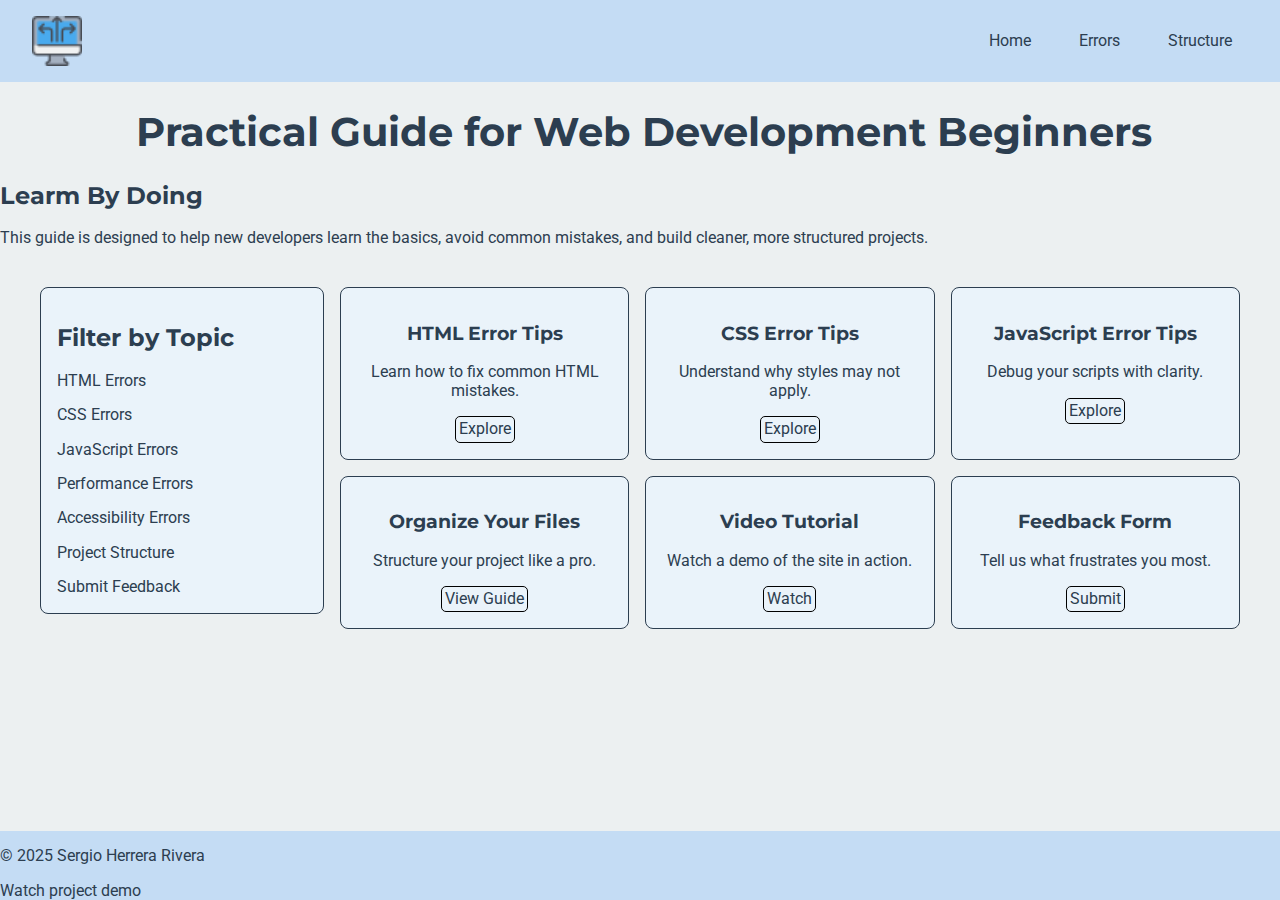
<file: finalproject/index.html>
<!DOCTYPE html>
<html lang="en-us">

<head>
  <meta charset="UTF-8">
  <meta name="viewport" content="width=device-width, initial-scale=1.0">
  <meta name="author" content="Sergio Herrera Rivera">
  <meta name="description" content="The website offers a simple but dynamic learning resource for beginners in HTML, 
  CSS, and JavaScript. It covers common errors, project structure guidance, and interactive code explanations using vanilla JS. 
  It helps students build confidence through clarity.">
  <meta property="og:title" content="Practical Guide for Web Development Beginners">
  <meta property="og:description"
    content="Learn HTML, CSS, and JavaScript fundamentals through interactive examples and clear explanations. Perfect for new developers.">
  <meta property="og:image" content="https://seruhio30.github.io/wdd231/finalproject/images/og-image.png">
  <meta property="og:url" content="https://seruhio30.github.io/wdd231/finalproject/">
  <meta property="og:type" content="website">
  <link rel="icon" href="images/favicon.png" type="image/png">

  <title>Final Project</title>

 
  <link href="https://fonts.googleapis.com/css2?family=Montserrat:wght@400;700&family=Roboto:wght@400;500&display=swap" rel="stylesheet">

  <link rel="stylesheet" href="styles/normalize.css">
  <link rel="stylesheet" href="styles/base.css">
  <link rel="stylesheet" href="styles/medium.css">
  <link rel="stylesheet" href="styles/large.css">
</head>


<body>
    <header class="site-header">
        <div class="header-top">
            <img src="images/favicon.png" alt="Logo" width="50" height="50" loading="lazy">

            <button id="hamburger" class="hamburger" aria-label="Toggle navigation"> </button>
        </div>

        <nav id="nav-bar" class="navigation">
            <ul>
                <li><a href="index.html">Home</a></li>
                <li><a href="errors.html">Errors</a></li>
                <li><a href="structure.html">Structure</a></li>

            </ul>
        </nav>
    </header>


    <main>
        <h1 class="site-title">Practical Guide for Web Development Beginners</h1>
        <section>

            <div>
                <h2>Learm By Doing</h2>
                <p>This guide is designed to help new developers learn the basics, avoid common mistakes, and build
                    cleaner,
                    more structured projects.
                </p>

            </div>

        </section>

        <section class="layout">


            <aside>
                <h2>Filter by Topic</h2>
                <ul>
                    <li><a href="errors.html#html">HTML Errors</a></li>
                    <li><a href="errors.html#css">CSS Errors</a></li>
                    <li><a href="errors.html#javascript">JavaScript Errors</a></li>
                    <li><a href="errors.html#performance">Performance Errors</a></li>
                    <li><a href="errors.html#accessibility">Accessibility Errors</a></li>
                    <li><a href="structure.html">Project Structure</a></li>
                    <li><a href="form.html">Submit Feedback</a></li>
                </ul>
            </aside>


            <section class="grid">
                <div class="card">
                    <h3>HTML Error Tips</h3>
                    <p>Learn how to fix common HTML mistakes.</p>
                    <a href="errors.html#html">Explore</a>
                </div>
                <div class="card">
                    <h3>CSS Error Tips</h3>
                    <p>Understand why styles may not apply.</p>
                    <a href="errors.html#css">Explore</a>
                </div>
                <div class="card">
                    <h3>JavaScript Error Tips</h3>
                    <p>Debug your scripts with clarity.</p>
                    <a href="errors.html#javascript">Explore</a>
                </div>
                <div class="card">
                    <h3>Organize Your Files</h3>
                    <p>Structure your project like a pro.</p>
                    <a href="structure.html">View Guide</a>
                </div>
                <div class="card">
                    <h3>Video Tutorial</h3>
                    <p>Watch a demo of the site in action.</p>
                    <a href="media/final-video.mp4">Watch</a>
                </div>
                <div class="card">
                    <h3>Feedback Form</h3>
                    <p>Tell us what frustrates you most.</p>
                    <a href="form.html">Submit</a>
                </div>
            </section>
        </section>
    </main>
    <footer>
        <p>&copy; 2025 Sergio Herrera Rivera</p>
        <a href="https://youtu.be/Y9Rsn7yIHEM">Watch project demo</a>
    </footer>
    <script src="scripts/main.js" type="module"></script>
</body>

</html>
</file>
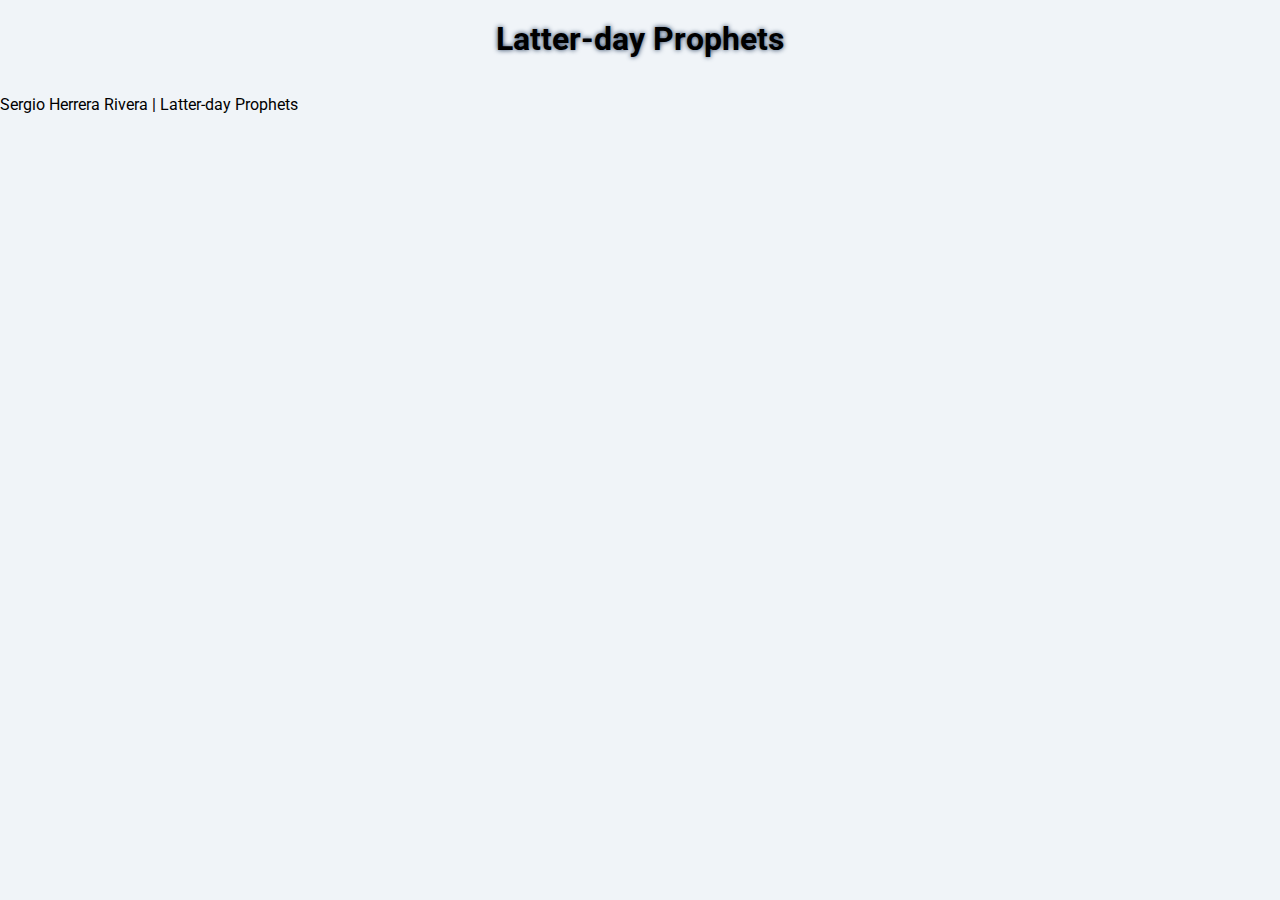
<file: prophets.html>
<!DOCTYPE html>
<html lang="en">

<head>
    <meta charset="UTF-8">
    <meta name="viewport" content="width=device-width, initial-scale=1.0">
    <title>Prophets</title>
    <link rel="preconnect" href="https://fonts.googleapis.com">
    <link rel="preconnect" href="https://fonts.gstatic.com" crossorigin>
    <link href="https://fonts.googleapis.com/css2?family=Roboto:ital@1&display=swap" rel="stylesheet">
    <link rel="stylesheet" href="styles/normalize.css">
    <link rel="stylesheet" href="styles/prophets.css">
</head>

<body>
    <header>
        <h1>Latter-day Prophets</h1>
    </header>
    <main>
        <div id="cards"></div>
    </main>
    <footer>
        Sergio Herrera Rivera | Latter-day Prophets
    </footer>

    <script src="scripts/prophets.js" defer></script>
</body>

</html>
</file>
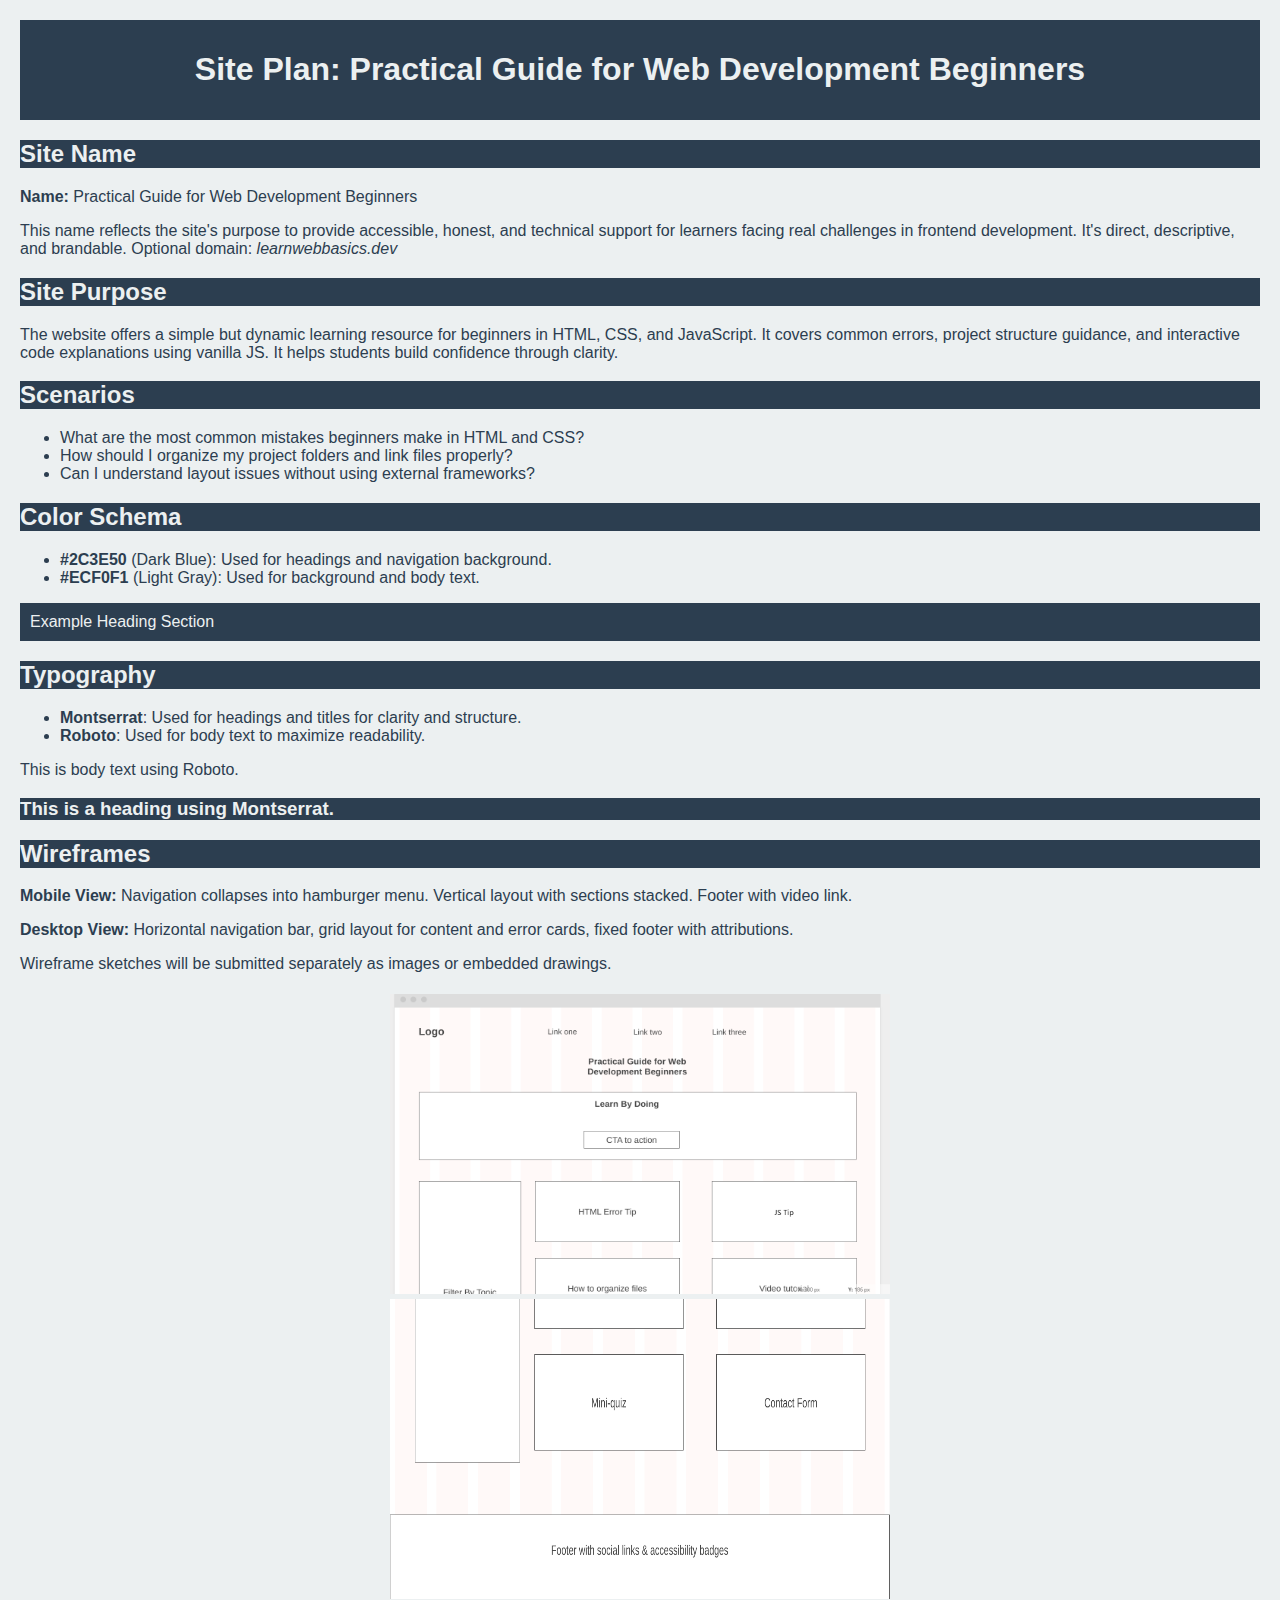
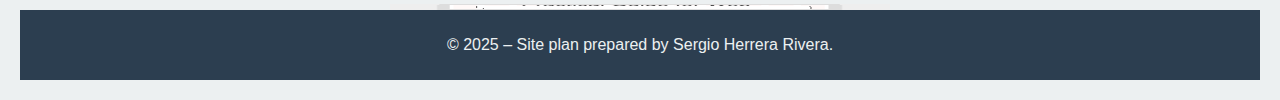
<file: site-plan.html>
<!DOCTYPE html>
<html lang="en">
<head>
  <meta charset="UTF-8" />
  <meta name="viewport" content="width=device-width, initial-scale=1.0" />
  <meta name="description" content="Site plan for a beginner-focused web development guide." />
  <meta name="author" content="Sergio Herrera Rivera" />
  <title>Site Plan – Practical Guide for Web Development Beginners</title>
  <link rel="stylesheet" href="styles/site-plan.css" />
</head>
<body>
  <header>
    <h1>Site Plan: Practical Guide for Web Development Beginners</h1>
  </header>

  <main>
    <section>
      <h2>Site Name</h2>
      <p><strong>Name:</strong> Practical Guide for Web Development Beginners</p>
      <p>This name reflects the site's purpose to provide accessible, honest, and technical support for learners facing real challenges in frontend development. It's direct, descriptive, and brandable. Optional domain: <em>learnwebbasics.dev</em></p>
    </section>

    <section>
      <h2>Site Purpose</h2>
      <p>The website offers a simple but dynamic learning resource for beginners in HTML, CSS, and JavaScript. It covers common errors, project structure guidance, and interactive code explanations using vanilla JS. It helps students build confidence through clarity.</p>
    </section>

    <section>
      <h2>Scenarios</h2>
      <ul>
        <li>What are the most common mistakes beginners make in HTML and CSS?</li>
        <li>How should I organize my project folders and link files properly?</li>
        <li>Can I understand layout issues without using external frameworks?</li>
      </ul>
    </section>

    <section>
      <h2>Color Schema</h2>
      <ul>
        <li><strong>#2C3E50</strong> (Dark Blue): Used for headings and navigation background.</li>
        <li><strong>#ECF0F1</strong> (Light Gray): Used for background and body text.</li>
      </ul>
      <div style="background-color: #2C3E50; color: #ECF0F1; padding: 10px;">
        Example Heading Section
      </div>
    </section>

    <section>
      <h2>Typography</h2>
      <ul>
        <li><strong>Montserrat</strong>: Used for headings and titles for clarity and structure.</li>
        <li><strong>Roboto</strong>: Used for body text to maximize readability.</li>
      </ul>
      <p style="font-family: 'Roboto', sans-serif;">This is body text using Roboto.</p>
      <h3 style="font-family: 'Montserrat', sans-serif;">This is a heading using Montserrat.</h3>
    </section>

    <section>
      <h2>Wireframes</h2>
      <p><strong>Mobile View:</strong> Navigation collapses into hamburger menu. Vertical layout with sections stacked. Footer with video link.</p>
      <p><strong>Desktop View:</strong> Horizontal navigation bar, grid layout for content and error cards, fixed footer with attributions.</p>
      <p>Wireframe sketches will be submitted separately as images or embedded drawings.</p>
      <div class="wireframe">
        <img src="images/Screenshot 2025-07-28 222451.png" alt="image of wireframe" width="500" height="300">
        <img src="images/Screenshot 2025-07-28 222852.png" alt="image of wireframe"  width="500" height="300">
        <img src="images/Screenshot 2025-07-28 230051.png" alt="image of wireframe"  width="500" height="6
        00">
      </div>
     
    </section>
  </main>

  <footer>
    <p>&copy; 2025 – Site plan prepared by Sergio Herrera Rivera.</p>
  </footer>
</body>
</html>
</file>
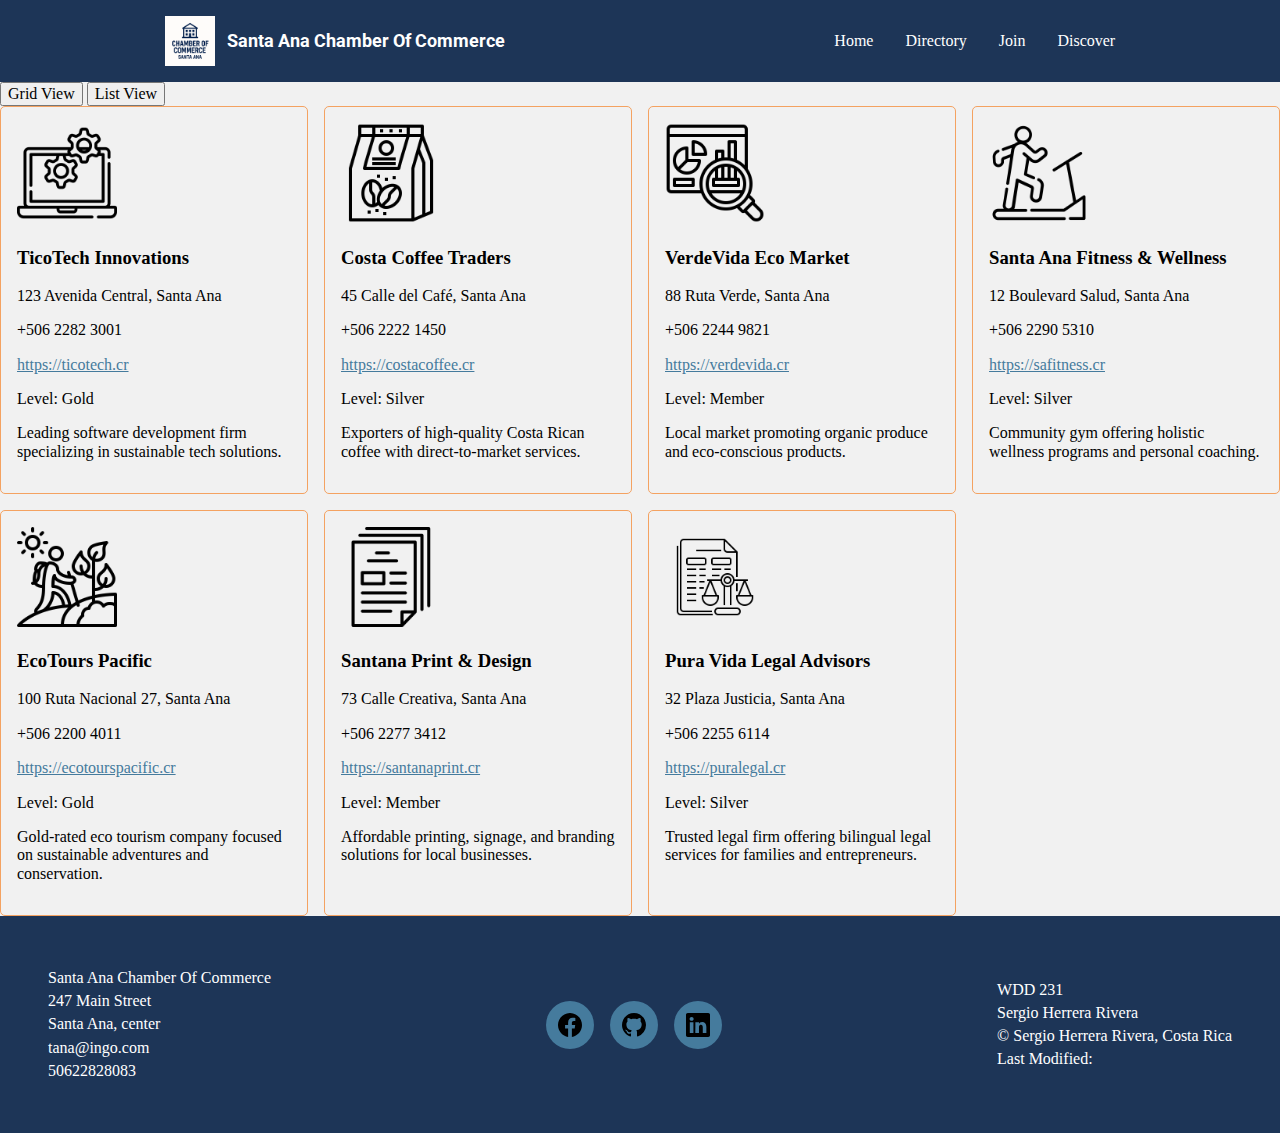
<file: chamber/directory.html>
<!DOCTYPE html>
<html lang="en">

<head>
    <meta charset="UTF-8">
    <meta name="viewport" content="width=device-width, initial-scale=1.0">
    <meta name="description" content="A chamber of commerce is a local organization of businesses that work together to 
        strengthen the business interests of the group.">
    <meta name="author" content="Sergio Herrera Rivera">
    <!-- Open Graph Meta Tags for Social Media -->
    <meta property="og:title" content="Santa Ana Chamber Of Commerce">
    <meta property="og:description" content="The Santa Ana Chamber of Commerce fosters 
                                                collaboration between local businesses and communities to
                                                drive sustainable economic development.">
    <meta property="og:image" content="https://seruhio30.github.io/wdd231/chamber/images/logo.png">
    <meta property="og:url" content="https://seruhio30.github.io/wdd231/chamber/directory.html">
    <title>Santa Ana Chamber Of Commerce</title>
    <link rel="preconnect" href="https://fonts.googleapis.com">
    <link rel="preconnect" href="https://fonts.gstatic.com" crossorigin>
    <link href="https://fonts.googleapis.com/css2?family=Roboto:ital@1&display=swap" rel="stylesheet">

    <link rel="stylesheet" href="styles/normalize.css">
    <link rel="stylesheet" href="styles/base.css">
    <link rel="stylesheet" href="styles/large.css">
</head>

<body>
    <header>
        <div class="logo-container">
            <img class="logo-img" src="images/logo.png" alt="logo of chamber of commerce of santa ana">
            <h1 class="logo-h1">Santa Ana Chamber Of Commerce</h1>
        </div>
        <!-- Botón de menú hamburguesa -->
        <button id="hamburger" class="hamburger" aria-label="Toggle navigation"></button>
        <nav id="nav-bar" class="navigation">
            <ul>
                <li><a href="#">Home</a></li>
                <li><a href="#">Directory</a></li>
                <li><a href="#">Join</a></li>
                <li><a href="#">Discover</a></li>

            </ul>
        </nav>
    </header>
    <main>
        <section class="view-toggle">
            <button id="gridBtn">Grid View</button>
            <button id="listBtn">List View</button>
        </section>
        <section id="directory" class="grid-view"></section>
    </main>
    <footer>
        <div class="info">
            <p>Santa Ana Chamber Of Commerce</p>
            <p>247 Main Street</p>
            <p>Santa Ana, center</p>
            <p>tana@ingo.com</p>
            <p>50622828083</p>
        </div>
        <div class="social">
            <a href="https://www.facebook.com/SergioHerreraRivera30
                " target="_blank"><img src="../chamber/images/facebook.svg" alt="FaceBook" width="16" height="16"></a>
            <a href="https://github.com/Seruhio30
                " target="_blank"><img src="../chamber/images/github.svg" alt="GitHub" width="16" height="16"></a>
            <a href="https://www.linkedin.com/in/sergio-herrera-rivera" target="_blank">
                <img src="../chamber/images/linkedin.svg" alt="Linked In" width="16" height="16"></a>

        </div>
        <div class="info">
            <p>WDD 231</p>
            <p>Sergio Herrera Rivera</p>
            <p>&copy; <span id="currentyear"></span> Sergio Herrera Rivera, Costa Rica</p>
            <p id="lastModified">Last Modified:</p>
        </div>

    </footer>

    <script src="../chamber/scripts/navigation.js" defer></script>
    <script src="../chamber/scripts/directory.js" defer></script>
</body>

</html>
</file>
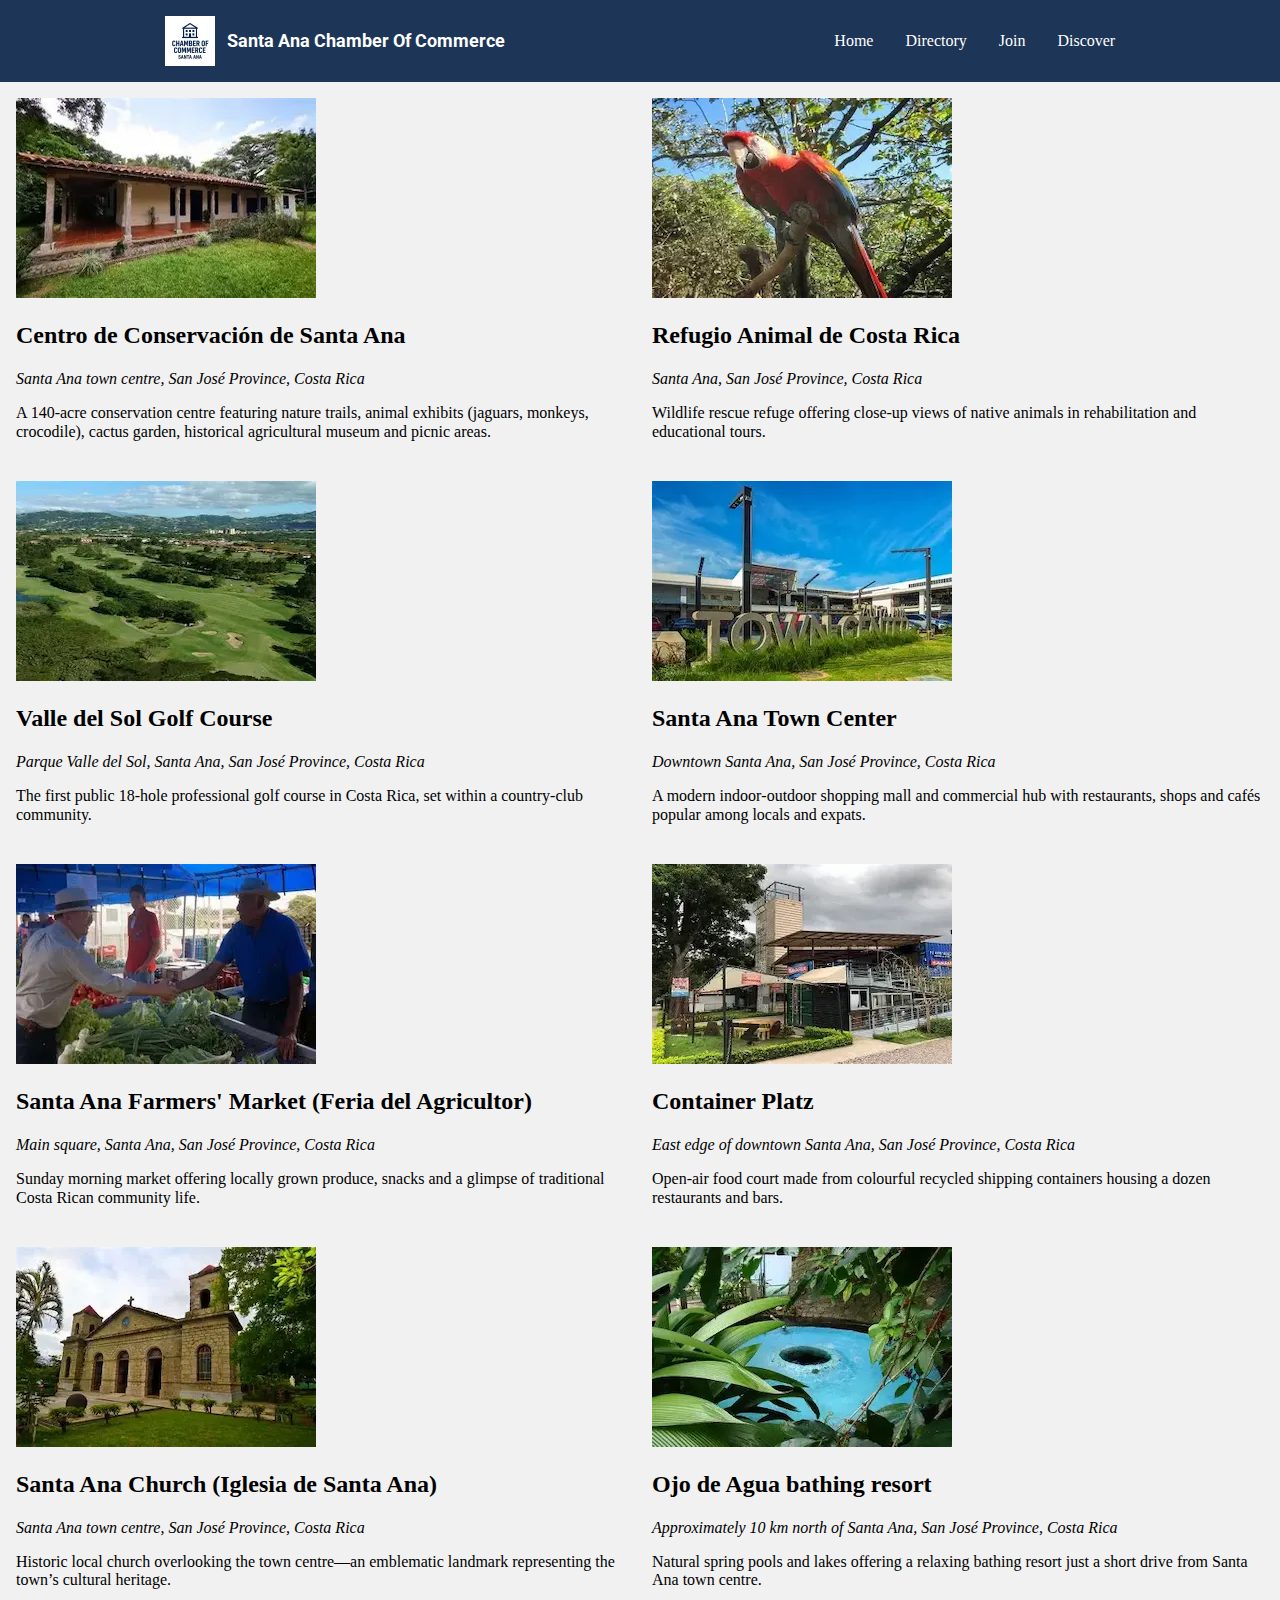
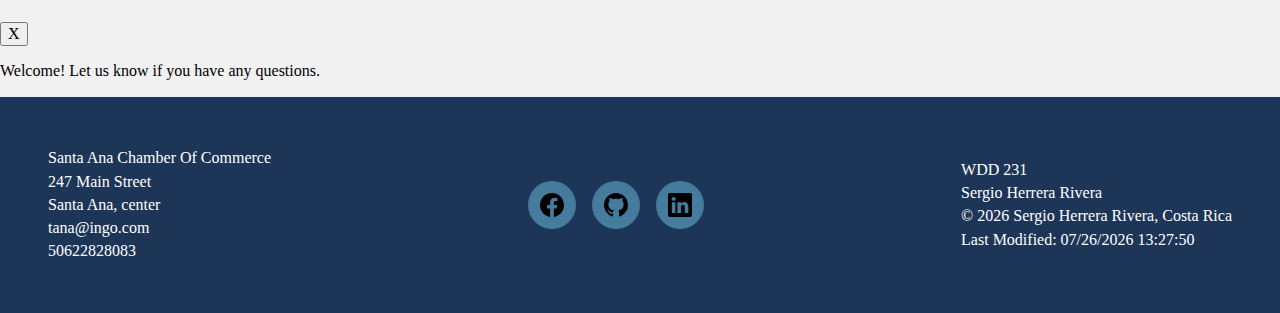
<file: chamber/discover.html>
<!DOCTYPE html>
<html lang="en">

<head>
    <meta charset="UTF-8">
    <meta name="viewport" content="width=device-width, initial-scale=1.0">
    <meta name="description" content="A chamber of commerce is a local organization of businesses that work together to 
        strengthen the business interests of the group.">
    <meta name="author" content="Sergio Herrera Rivera">
    <!-- Open Graph Meta Tags for Social Media -->
    <meta property="og:title" content="Santa Ana Chamber Of Commerce">
    <meta property="og:description" content="The Santa Ana Chamber of Commerce fosters 
                                                collaboration between local businesses and communities to
                                                drive sustainable economic development.">
    <meta property="og:image" content="https://seruhio30.github.io/wdd231/chamber/images/logo.png">
    <meta property="og:url" content="https://seruhio30.github.io/wdd231/chamber/directory.html">
    <title>Santa Ana Chamber Of Commerce</title>
    <link rel="preconnect" href="https://fonts.googleapis.com">
    <link rel="preconnect" href="https://fonts.gstatic.com" crossorigin>
    <link rel="preload" as="style" href="https://fonts.googleapis.com/css2?family=Roboto:ital@1&display=swap"
        onload="this.onload=null;this.rel='stylesheet'">
    <noscript>
        <link rel="stylesheet" href="https://fonts.googleapis.com/css2?family=Roboto:ital@1&display=swap">
    </noscript>


    <link rel="stylesheet" href="styles/normalize.css" media="print" onload="this.media='all'">
    <link rel="stylesheet" href="styles/base.css" media="print" onload="this.media='all'">
    <link rel="stylesheet" href="styles/medium.css" media="print" onload="this.media='all'">
    <link rel="stylesheet" href="styles/large.css" media="print" onload="this.media='all'">
    <link rel="stylesheet" href="styles/visits.css" media="print" onload="this.media='all'">

</head>

<body>
    <header>
        <div class="logo-container">
            <img class="logo-img" src="images/logo.webp" alt="logo of chamber of commerce of santa ana" width="50" height="50">
            <h2 class="logo-h1">Santa Ana Chamber Of Commerce</h2>
        </div>
        <!-- Botón de menú hamburguesa -->
        <button id="hamburger" class="hamburger" aria-label="Toggle-navigation"></button>
        <nav id="nav-bar" class="navigation">
            <ul>
                <li><a href="index.html">Home</a></li>
                <li><a href="directory.html">Directory</a></li>
                <li><a href="join.html">Join</a></li>
                <li><a href="discover.html">Discover</a></li>

            </ul>
        </nav>
    </header>
    <main>
        <section id="places"></section>

        <div id="visit-card" class="hidden">
            <button class="close-btn" aria-label="cerrar mesaje">X</button>
            <p id="visit-message"></p>
        </div>

    </main>
    <footer>
        <div class="info">
            <p>Santa Ana Chamber Of Commerce</p>
            <p>247 Main Street</p>
            <p>Santa Ana, center</p>
            <p>tana@ingo.com</p>
            <p>50622828083</p>
        </div>
        <div class="social">
            <a href="https://www.facebook.com/SergioHerreraRivera30
                " target="_blank"><img src="../chamber/images/facebook.svg" alt="FaceBook" width="16" height="16"></a>
            <a href="https://github.com/Seruhio30
                " target="_blank"><img src="../chamber/images/github.svg" alt="GitHub" width="16" height="16"></a>
            <a href="https://www.linkedin.com/in/sergio-herrera-rivera" target="_blank">
                <img src="../chamber/images/linkedin.svg" alt="Linked In" width="16" height="16"></a>

        </div>
        <div class="info">
            <p>WDD 231</p>
            <p>Sergio Herrera Rivera</p>
            <p>&copy; <span id="currentyear"></span> Sergio Herrera Rivera, Costa Rica</p>
            <p id="lastModified">Last Modified:</p>
        </div>

    </footer>

    <script src="../chamber/scripts/navigation.js" defer></script>
    <script src="../chamber/scripts/date.js" defer></script>
    <script src="../chamber/scripts/discover.js" type="module"></script>
    <script src="../chamber/scripts/visit.js" defer></script>
  
</body>

</html>
</file>
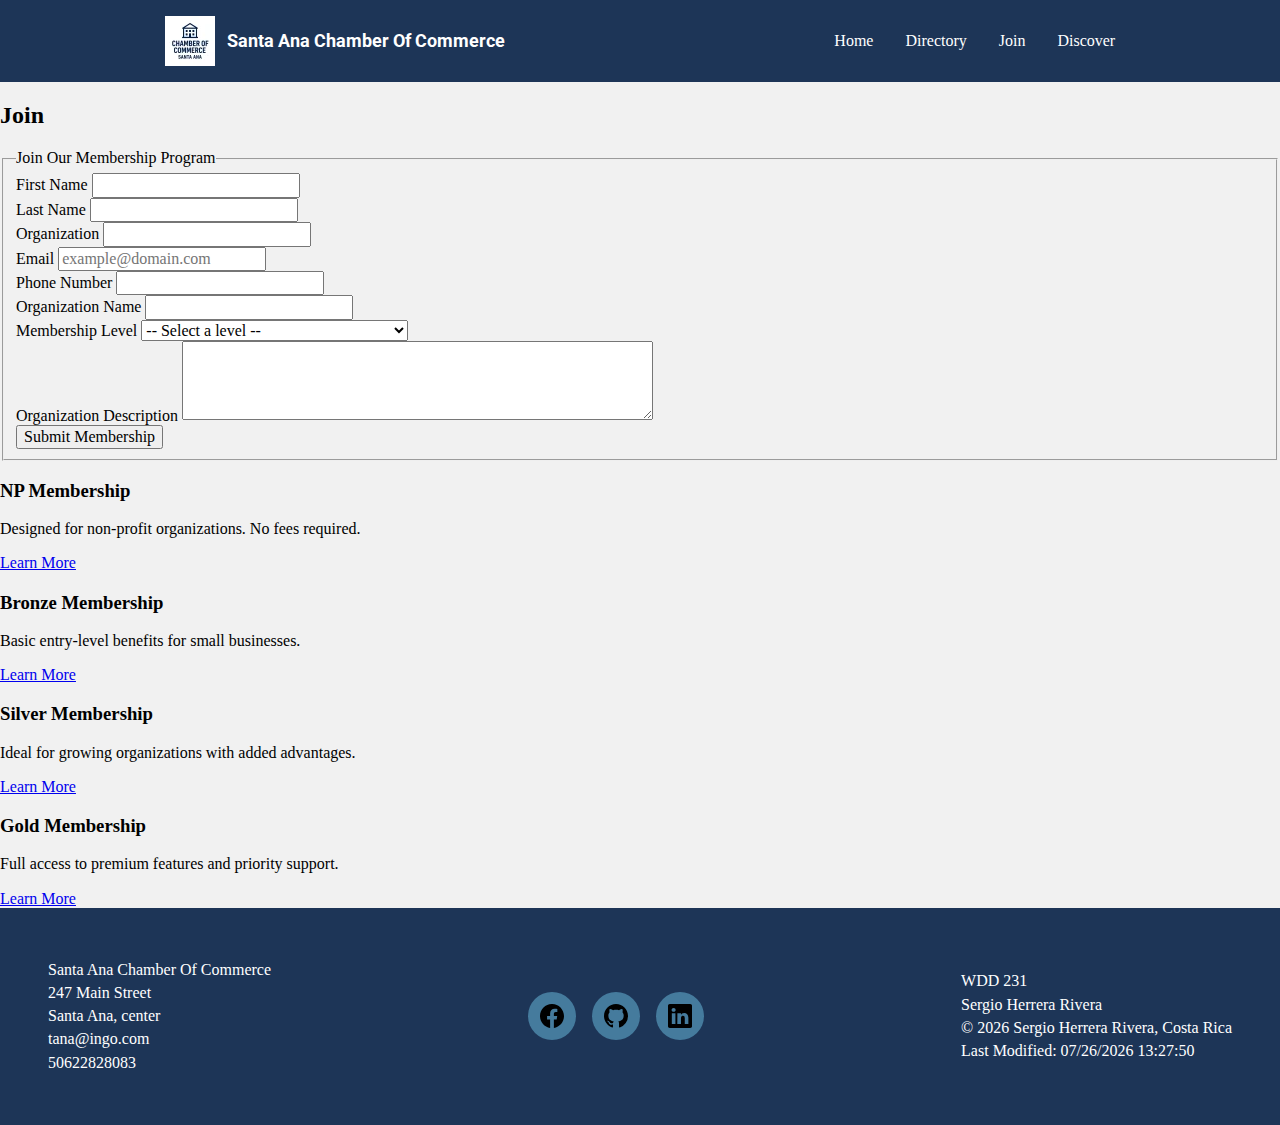
<file: chamber/join.html>
<!DOCTYPE html>
<html lang="en">

<head>
    <meta charset="UTF-8">
    <meta name="viewport" content="width=device-width, initial-scale=1.0">
    <meta name="description" content="A chamber of commerce is a local organization of businesses that work together to 
        strengthen the business interests of the group.">
    <meta name="author" content="Sergio Herrera Rivera">
    <!-- Open Graph Meta Tags for Social Media -->
    <meta property="og:title" content="Santa Ana Chamber Of Commerce">
    <meta property="og:description" content="The Santa Ana Chamber of Commerce fosters 
                                                collaboration between local businesses and communities to
                                                drive sustainable economic development.">
    <meta property="og:image" content="https://seruhio30.github.io/wdd231/chamber/images/logo.png">
    <meta property="og:url" content="https://seruhio30.github.io/wdd231/chamber/directory.html">
    <title>Santa Ana Chamber Of Commerce</title>
    <link rel="preconnect" href="https://fonts.googleapis.com">
    <link rel="preconnect" href="https://fonts.gstatic.com" crossorigin>
    <link rel="preload" as="style" href="https://fonts.googleapis.com/css2?family=Roboto:ital@1&display=swap"
        onload="this.onload=null;this.rel='stylesheet'">
    <noscript>
        <link rel="stylesheet" href="https://fonts.googleapis.com/css2?family=Roboto:ital@1&display=swap">
    </noscript>


    <link rel="stylesheet" href="styles/normalize.css" media="print" onload="this.media='all'">
    <link rel="stylesheet" href="styles/base.css" media="print" onload="this.media='all'">
    <link rel="stylesheet" href="styles/large.css" media="print" onload="this.media='all'">


</head>

<body>
    <header>
        <div class="logo-container">
            <img class="logo-img" src="images/logo.webp" alt="logo of chamber of commerce of santa ana" width="50"
                height="50">
            <h2 class="logo-h1">Santa Ana Chamber Of Commerce</h2>
        </div>
        <!-- Botón de menú hamburguesa -->
        <button id="hamburger" class="hamburger" aria-label="Toggle navigation"></button>
        <nav id="nav-bar" class="navigation">
            <ul>
                <li><a href="index.html">Home</a></li>
                <li><a href="directory.html">Directory</a></li>
                <li><a href="#">Join</a></li>
                <li><a href="#">Discover</a></li>

            </ul>
        </nav>
    </header>
    <main>

        <h2>Join</h2>
        <section class="form-contact" id="contact">
            <div class="form-layout">

                <form action="../chamber/thankyou.html" class="contact-form" id="contact-form" method="get">
                    <fieldset>
                        <legend>Join Our Membership Program</legend>

                        <div class="form-field">
                            <label for="firstName">First Name</label>
                            <input type="text" required name="firstName" id="firstName" title="Applicant's First Name"
                                autocomplete="given-name">
                        </div>

                        <div class="form-field">
                            <label for="lastName">Last Name</label>
                            <input type="text" required name="lastName" id="lastName" title="Applicant's Last Name"
                                autocomplete="family-name">
                        </div>

                        <div class="form-field">
                            <label for="orgTitle">Organization</label>
                            <input type="text" name="orgTitle" id="orgTitle"
                                title="Applicant's Title within Organization" autocomplete="organization-title"
                                pattern="^[A-Za-zÁÉÍÓÚáéíóúÑñ\- ]{7,}$">
                        </div>

                        <div class="form-field">
                            <label for="email">Email</label>
                            <input type="email" required name="email" id="email" title="Applicant's Email Address"
                                autocomplete="email" placeholder="example@domain.com">
                        </div>

                        <div class="form-field">
                            <label for="mobile">Phone Number</label>
                            <input type="tel" required name="mobile" id="mobile" title="Mobile Number"
                                autocomplete="tel">
                        </div>

                        <div class="form-field">
                            <label for="organizationName">Organization Name</label>
                            <input type="text" required name="organizationName" id="organizationName"
                                title="Business or Organization Name" autocomplete="organization">
                        </div>

                        <div class="form-field">
                            <label for="membershipLevel">Membership Level</label>
                            <select name="membershipLevel" id="membershipLevel" required
                                title="Select Membership Level">
                                <option value="">-- Select a level --</option>
                                <option value="NP">NP Membership (Free for Nonprofits)</option>
                                <option value="Bronze">Bronze Membership</option>
                                <option value="Silver">Silver Membership</option>
                                <option value="Gold">Gold Membership</option>
                            </select>
                        </div>

                        <div class="form-field">
                            <label for="orgDescription">Organization Description</label>
                            <textarea id="orgDescription" name="orgDescription"
                                title="Brief Description of the Organization" rows="4" cols="50"></textarea>
                        </div>

                        <input type="hidden" id="timestamp" name="timestamp">
                        <input type="submit" value="Submit Membership">
                    </fieldset>
                </form>

        

                <div class="card-container">
                    <div class="member-card member-np">
                        <h3>NP Membership</h3>
                        <p>Designed for non-profit organizations. No fees required.</p>
                        <a href="#" data-modal-target="modal-np">Learn More</a>
                    </div>

                    <div class="member-card member-bronze">
                        <h3>Bronze Membership</h3>
                        <p>Basic entry-level benefits for small businesses.</p>
                        <a href="#" data-modal-target="modal-bronze">Learn More</a>
                    </div>

                    <div class="member-card member-silver">
                        <h3>Silver Membership</h3>
                        <p>Ideal for growing organizations with added advantages.</p>
                        <a href="#" data-modal-target="modal-silver">Learn More</a>
                    </div>

                    <div class="member-card member-gold">
                        <h3>Gold Membership</h3>
                        <p>Full access to premium features and priority support.</p>
                        <a href="#" data-modal-target="modal-gold">Learn More</a>
                    </div>
                </div>


                <dialog id="modal-np" class="membership-modal">
                    <button class="close-modal">✖</button>
                    <h2>NP Membership Benefits</h2>
                    <ul>
                        <li>Free registration</li>
                        <li>Access to basic events</li>
                        <li>Community directory listing</li>
                    </ul>
                </dialog>

                <dialog id="modal-bronze" class="membership-modal">
                    <button class="close-modal">✖</button>
                    <h2>Bronze Membership Benefits</h2>
                    <ul>
                        <li>Event discounts</li>
                        <li>Training sessions</li>
                        <li>Member spotlight feature</li>
                    </ul>
                </dialog>

                <dialog id="modal-silver" class="membership-modal">
                    <button class="close-modal">✖</button>
                    <h2>Silver Membership Benefits</h2>
                    <ul>
                        <li>Priority event access</li>
                        <li>Advertising packages</li>
                        <li>Advanced training</li>
                    </ul>
                </dialog>

                <dialog id="modal-gold" class="membership-modal">
                    <button class="close-modal">✖</button>
                    <h2>Gold Membership Benefits</h2>
                    <ul>
                        <li>All-access pass to events</li>
                        <li>Homepage spotlight</li>
                        <li>Dedicated account rep</li>
                    </ul>
                </dialog>

            </div>
        </section>

    </main>
    <footer>
        <div class="info">
            <p>Santa Ana Chamber Of Commerce</p>
            <p>247 Main Street</p>
            <p>Santa Ana, center</p>
            <p>tana@ingo.com</p>
            <p>50622828083</p>
        </div>
        <div class="social">
            <a href="https://www.facebook.com/SergioHerreraRivera30
                " target="_blank"><img src="../chamber/images/facebook.svg" alt="FaceBook" width="16" height="16"></a>
            <a href="https://github.com/Seruhio30
                " target="_blank"><img src="../chamber/images/github.svg" alt="GitHub" width="16" height="16"></a>
            <a href="https://www.linkedin.com/in/sergio-herrera-rivera" target="_blank">
                <img src="../chamber/images/linkedin.svg" alt="Linked In" width="16" height="16"></a>

        </div>
        <div class="info">
            <p>WDD 231</p>
            <p>Sergio Herrera Rivera</p>
            <p>&copy; <span id="currentyear"></span> Sergio Herrera Rivera, Costa Rica</p>
            <p id="lastModified">Last Modified:</p>
        </div>

    </footer>

    <script src="../chamber/scripts/navigation.js" defer></script>
    <script src="../chamber/scripts/date.js" defer></script>
    <script src="../chamber/scripts/join.js" defer></script>


</body>

</html>
</file>
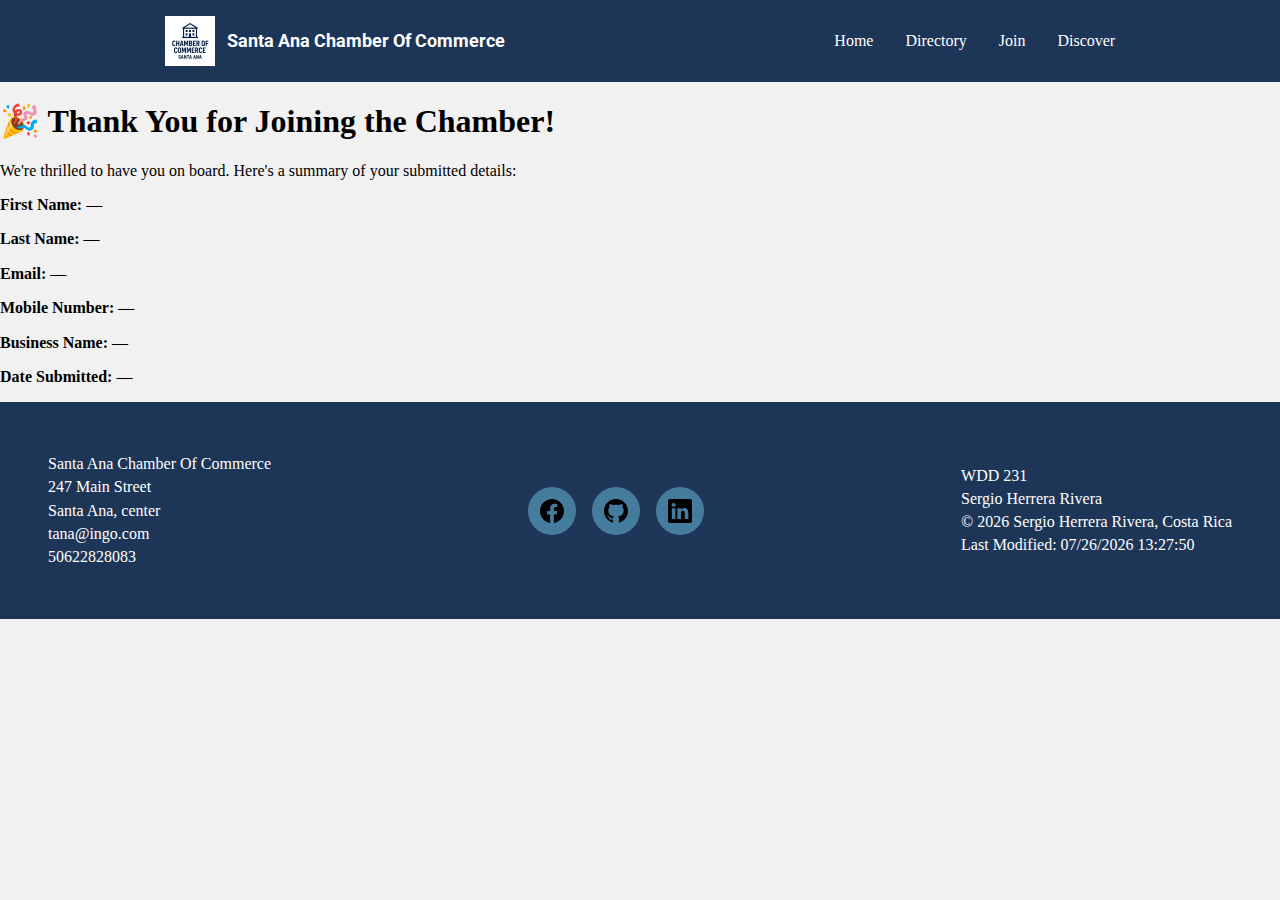
<file: chamber/thankyou.html>
<!DOCTYPE html>
<html lang="en">

<head>
    <meta charset="UTF-8">
    <meta name="viewport" content="width=device-width, initial-scale=1.0">
    <meta name="description" content="A chamber of commerce is a local organization of businesses that work together to 
        strengthen the business interests of the group.">
    <meta name="author" content="Sergio Herrera Rivera">
    <!-- Open Graph Meta Tags for Social Media -->
    <meta property="og:title" content="Santa Ana Chamber Of Commerce">
    <meta property="og:description" content="The Santa Ana Chamber of Commerce fosters 
                                                collaboration between local businesses and communities to
                                                drive sustainable economic development.">
    <meta property="og:image" content="https://seruhio30.github.io/wdd231/chamber/images/logo.png">
    <meta property="og:url" content="https://seruhio30.github.io/wdd231/chamber/directory.html">
    <title>Santa Ana Chamber Of Commerce</title>
    <link rel="preconnect" href="https://fonts.googleapis.com">
    <link rel="preconnect" href="https://fonts.gstatic.com" crossorigin>
    <link rel="preload" as="style" href="https://fonts.googleapis.com/css2?family=Roboto:ital@1&display=swap"
        onload="this.onload=null;this.rel='stylesheet'">
    <noscript>
        <link rel="stylesheet" href="https://fonts.googleapis.com/css2?family=Roboto:ital@1&display=swap">
    </noscript>


    <link rel="stylesheet" href="styles/normalize.css" media="print" onload="this.media='all'">
    <link rel="stylesheet" href="styles/base.css" media="print" onload="this.media='all'">
    <link rel="stylesheet" href="styles/large.css" media="print" onload="this.media='all'">


</head>

<body>
    <header>
        <div class="logo-container">
            <img class="logo-img" src="images/logo.webp" alt="logo of chamber of commerce of santa ana" width="50"
                height="50">
            <h2 class="logo-h1">Santa Ana Chamber Of Commerce</h2>
        </div>
        <!-- Botón de menú hamburguesa -->
        <button id="hamburger" class="hamburger" aria-label="Toggle navigation"></button>
        <nav id="nav-bar" class="navigation">
            <ul>
                <li><a href="index.html">Home</a></li>
                <li><a href="directory.html">Directory</a></li>
                <li><a href="join.html">Join</a></li>
                <li><a href="#">Discover</a></li>

            </ul>
        </nav>
    </header>
    <main>
        <section class="thankyou-container">
            <h1>🎉 Thank You for Joining the Chamber!</h1>
            <p>We're thrilled to have you on board. Here's a summary of your submitted details:</p>

            <div class="form-summary">
                <p><strong>First Name:</strong> <span id="firstName"></span></p>
                <p><strong>Last Name:</strong> <span id="lastName"></span></p>
                <p><strong>Email:</strong> <span id="email"></span></p>
                <p><strong>Mobile Number:</strong> <span id="mobile"></span></p>
                <p><strong>Business Name:</strong> <span id="organizationName"></span></p>

                <p><strong>Date Submitted:</strong> <span id="timestamp"></span></p>
            </div>
        </section>

    </main>
    </main>
    <footer>
        <div class="info">
            <p>Santa Ana Chamber Of Commerce</p>
            <p>247 Main Street</p>
            <p>Santa Ana, center</p>
            <p>tana@ingo.com</p>
            <p>50622828083</p>
        </div>
        <div class="social">
            <a href="https://www.facebook.com/SergioHerreraRivera30
                " target="_blank"><img src="../chamber/images/facebook.svg" alt="FaceBook" width="16" height="16"></a>
            <a href="https://github.com/Seruhio30
                " target="_blank"><img src="../chamber/images/github.svg" alt="GitHub" width="16" height="16"></a>
            <a href="https://www.linkedin.com/in/sergio-herrera-rivera" target="_blank">
                <img src="../chamber/images/linkedin.svg" alt="Linked In" width="16" height="16"></a>

        </div>
        <div class="info">
            <p>WDD 231</p>
            <p>Sergio Herrera Rivera</p>
            <p>&copy; <span id="currentyear"></span> Sergio Herrera Rivera, Costa Rica</p>
            <p id="lastModified">Last Modified:</p>
        </div>

    </footer>

    <script src="../chamber/scripts/navigation.js" defer></script>
    <script src="../chamber/scripts/date.js" defer></script>
    <script src="../chamber/scripts/join.js" defer></script>
    <script src="../chamber/scripts/thanks.js" defer></script>



</body>

</html>
</file>
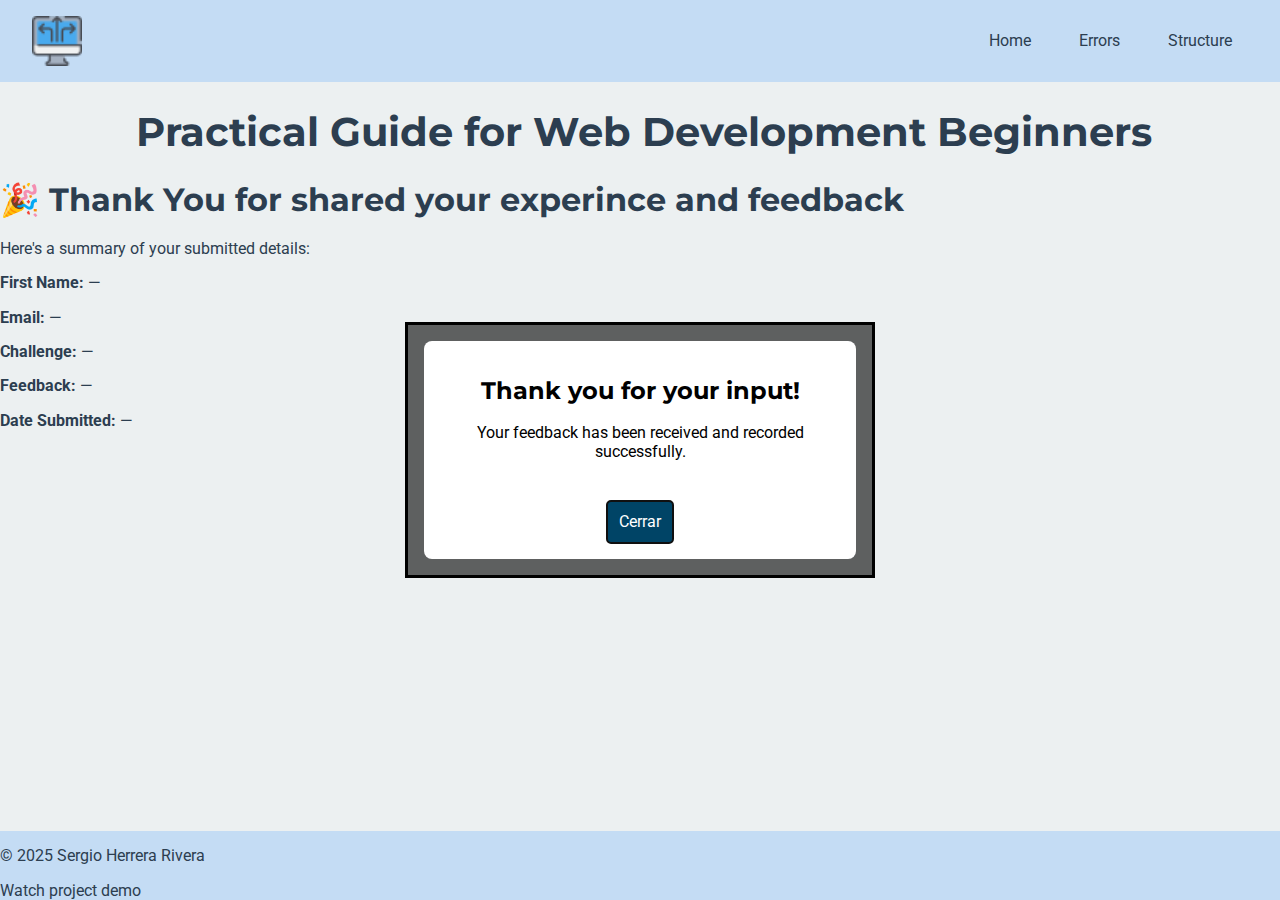
<file: finalproject/form-action.html>
<!DOCTYPE html>
<html lang="en-us">

<head>
  <meta charset="UTF-8">
  <meta name="viewport" content="width=device-width, initial-scale=1.0">
  <meta name="author" content="Sergio Herrera Rivera">
  <meta name="description" content="The website offers a simple but dynamic learning resource for beginners in HTML, 
  CSS, and JavaScript. It covers common errors, project structure guidance, and interactive code explanations using vanilla JS. 
  It helps students build confidence through clarity.">
  <meta property="og:title" content="Practical Guide for Web Development Beginners">
  <meta property="og:description"
    content="Learn HTML, CSS, and JavaScript fundamentals through interactive examples and clear explanations. Perfect for new developers.">
  <meta property="og:image" content="https://seruhio30.github.io/wdd231/finalproject/images/og-image.png">
  <meta property="og:url" content="https://seruhio30.github.io/wdd231/finalproject/">
  <meta property="og:type" content="website">
  <link rel="icon" href="images/favicon.png" type="image/png">

  <title>Final Project</title>

 
  <link href="https://fonts.googleapis.com/css2?family=Montserrat:wght@400;700&family=Roboto:wght@400;500&display=swap" rel="stylesheet">

  <link rel="stylesheet" href="styles/normalize.css">
  <link rel="stylesheet" href="styles/base.css">
  <link rel="stylesheet" href="styles/medium.css">
  <link rel="stylesheet" href="styles/large.css">
</head>

<body>
    <header class="site-header">
        <div class="header-top">
            <img src="images/favicon.png" alt="Logo" width="50" height="50" loading="lazy">
            
            <button id="hamburger" class="hamburger" aria-label="Toggle navigation"></button>
        </div>

        <nav id="nav-bar" class="navigation">
            <ul>
                <li><a href="index.html">Home</a></li>
                <li><a href="errors.html">Errors</a></li>
                <li><a href="structure.html">Structure</a></li>

            </ul>
        </nav>
    </header>

    <main>
        <h1 class="site-title">Practical Guide for Web Development Beginners</h1>
        <section class="thankyou-container">
            <h1>🎉 Thank You for shared your experince and feedback</h1>
            <p>Here's a summary of your submitted details:</p>

            <div class="form-summary">
                <p><strong>First Name:</strong> <span id="summary-name"></span></p>
                <p><strong>Email:</strong> <span id="summary-email"></span></p>
                <p><strong>Challenge:</strong> <span id="summary-challenge"></span></p>
                <p><strong>Feedback:</strong> <span id="summary-advice"></span></p>
                <p><strong>Date Submitted:</strong> <span id="summary-timestamp"></span></p>

            </div>
        </section>
    </main>
    <dialog id="confirmationModal" class="modal" aria-hidden="false" role="dialog" aria-labelledby="modalTitle"
        aria-describedby="modalDesc">
        <div class="modal-content">
            <h2 id="modalTitle">Thank you for your input!</h2>
            <p id="modalDesc">Your feedback has been received and recorded successfully.</p>
            <button id="closeModalBtn">Cerrar</button>
        </div>
    </dialog>
    <footer>
        <p>&copy; 2025 Sergio Herrera Rivera</p>
         <a href="https://youtu.be/Y9Rsn7yIHEM">Watch project demo</a>
    </footer>

    <script src="scripts/main.js" type="module"></script>


</body>

</html>
</file>
<file: finalproject/styles/base.css>
:root {
  --color-primary: #2C3E50;
  --color-bg: #ECF0F1;
  --color-text: #2C3E50;
  --color-card: #eaf3fa;
  --color-header-footer: #c4dcf4;
}

html, body {
  height: 100%;
  margin: 0;
  }

  main {
  flex: 1;
  }

body {
   display: flex;
  flex-direction: column;
  min-height: 100vh;
  background-color: var(--color-bg);
  color: var(--color-text);
  font-family: 'Roboto', sans-serif;
  margin: 0;
  padding: 0;
}

h1, h2, h3 {
  font-family: 'Montserrat', sans-serif;
}

a {
  color: var(--color-primary);
  text-decoration: none;
}



.site-header {
  padding: 1rem;
    background-color: var(--color-header-footer) ;
}

.header-top {
  display: flex;
  justify-content: space-between;
  align-items: center;
}



/**************Hamburguer*********************/

.hamburger {
  background: none;
  border: none;
  font-size: 2rem;
  cursor: pointer;
  color: var(--color-primary);
}

.hamburger::before {
  content: "\2630";
}

.hamburger.show::before {
  content: "\00D7";
}

/************** Navigation*********************/

.navigation {
  display: none;
  flex-direction: column;
  margin-top: 1rem;

}

.navigation.show {
  display: block;
}

.navigation ul {
  list-style: none;
  padding: 0;
}

.navigation li {
  margin: 0.5rem 0;
}

  .navigation a {
  display: inline-block;
  transition: transform 0.2s ease;
}

.navigation a:hover{
    transform: scale(1.05);
    transition: transform 0.2s ease;
    background-color: var(--color-card);
    color: black;
    font-weight: 500;
}

/************** MAIN SECTION 1*********************/
.site-title {
  font-size: 1.5rem;
  text-align: center;
  margin-left: 0.5rem;
 
}

.one{
  margin: 1rem;
}

 .learn-by-doing{
  display: flex;
  justify-content: center;
  text-align: center;
  flex-direction: column;
  border: solid 1px black;
  border-radius: 8px;
  background-color: var(--color-card);
 
}

.learn-by-doing p{
  margin: 5px;
}

.btn-one{
  display: none;
}

/************** MAIN SECTION GRID*********************/

.layout {
  display: flex;
  flex-direction: column;
  gap: 1rem;
  margin: 1rem;
}

aside{
  display: none;
}

.grid {
  display: grid;
  grid-template-columns: 1fr;
  gap: 1rem;
}

.card {

  background-color: var(--color-card);
  border: 1px solid var(--color-primary);
  padding: 1rem;
  border-radius: 8px;
  text-align: center;
}

.card a{
  border: solid 1px black;
  border-radius: 5px;
  padding: 3px;
  display: inline-block;
  transition: transform 0.2s ease;
}

.card a:hover {
  transform: scale(1.05);
  transition: transform 0.2s ease;
}
/************** ERROR PAGE*********************/

.encabesado h3{
  justify-content: center;
  text-align: center;
}

.error-list{
  display: grid;
  grid-template-columns: 1fr;
  gap: 1rem;
}
.error-card {
    background-color: var(--color-card);
    border: 1px solid #ccc;
    padding: 1rem;
    margin-bottom: 1rem;
    border-radius: 6px;
    box-shadow: 0 2px 4px rgba(0,0,0,0.1);
}

.error-card h4 {
    margin-top: 0;
    color: #d32f2f;
}

.error-card p {
    margin: 0.5rem 0;
}


/************** structure Page*********************/


.structure-page .structure-container {
  padding: 1rem;
  box-sizing: border-box;
}

.structure-page .main {
  display: flex;
  flex-direction: column;
  gap: 2rem;
}

.structure-page section {
  background-color: #ffffff;
  padding: 2rem;
  border-radius: 12px;
  box-shadow: 0 4px 12px rgba(0, 0, 0, 0.05);
}

.structure-page h2 {
  color: var(--color-text);
  font-size: 1.6rem;
  margin-bottom: 1rem;
}

.structure-page p,
.structure-page li {
  font-size: 1rem;
  color: #444;
  margin-bottom: 0.75rem;
}

.structure-page ul {
  list-style: none;
  padding-left: 0;
}

.structure-page .common-mistakes ul li::before {
  content: "⚠️";
  margin-right: 0.5rem;
}


.structure-page button {
  background-color: #0a9396;
  color: white;
  border: none;
  padding: 0.75rem 1.5rem;
  border-radius: 6px;
  font-size: 1rem;
  cursor: pointer;
  transition: background-color 0.3s ease;
}

.structure-page button:hover {
  background-color: #007f7f;
}

.structure-page .layout-wrapper {
  display: flex;
  justify-content: center;
  width: 100%;
  box-sizing: border-box;
}

.structure-page .layout-wrapper pre {
  margin: 0;
  padding: 1.5rem;
  background-color: #e0f7fa;
  border-left: 4px solid #007f7f;
  border-radius: 8px;
  font-family: 'Courier New', monospace;
  font-size: 0.9rem;
  white-space: pre;
  text-align: left;
  box-shadow: 0 2px 6px rgba(0,0,0,0.1);
  overflow-x: auto;
}

/************** form Page*********************/
form {
  background-color: var(--color-bg);
  padding: 1rem;
  border-radius: 8px;
  box-shadow: 0 0 10px rgba(0,0,0,0.1);
}

fieldset {
  border: none;
  padding: 0;
}

label {
  display: block;
  margin-top: 1rem;
  font-weight: bold;
}

input, textarea {
  width: 100%;
  padding: 0.5rem;
  margin-top: 0.25rem;
  border: 1px solid #ccc;
  border-radius: 4px;
}

button {
  margin-top: 1.5rem;
  padding: 0.75rem;
  background-color: #004466;
  color: white;
  border: none;
  border-radius: 4px;
  cursor: pointer;
}

button:hover {
  background-color: #006699;
}

.modal {
  display: none;
  position: fixed;
  inset: 0;
  background: rgba(0,0,0,0.6);
  justify-content: center;
  align-items: center;
  z-index: 1000;
}

.modal[aria-hidden="false"] {
  display: flex;
}

.modal-content {
  background: white;
  padding: 1rem;
  border-radius: 8px;
  max-width: 400px;
  text-align: center;
}

footer{
  background-color: var(--color-header-footer);
}
</file>
<file: finalproject/styles/medium.css>
@media (min-width: 700px) {
  aside {
    display: block;
    flex: 1;
    max-width: 250px;
    background-color: var(--color-card);
    border: 1px solid var(--color-primary);
    padding: 1rem;
    border-radius: 8px;
  }

  aside ul {
    padding: 0;
    margin: 0;
    list-style: none;
    display: flex;
    flex-direction: column;
    justify-content: center;
    gap: 1rem;
    text-align: left;
  }

  aside a {
    display: inline-block;
    transition: transform 0.2s ease;
  }

  aside a:hover {
    transform: scale(1.2);
  }

  /* Usa solo una clase para grid si es posible */
  .grid,
  .error-list {
    grid-template-columns: repeat(2, 1fr);
  }

  .structure-page .structure-container {
    max-width: 960px;
    margin: 0 auto;
  }

  .structure-page h2 {
    font-size: 1.8rem;
  }

  .structure-page .layout-wrapper pre {
    font-size: 1rem;
    max-width: 600px;
  }

  .lighthouse-results {
    padding: 1.75rem;
    max-width: 700px;
    margin: 0 auto;
    text-align: center;
  }

  .lighthouse-results h2,
  .lighthouse-results p,
  .lighthouse-results img {
    margin-bottom: 1rem;
  }

  .lighthouse-results figure {
    margin-bottom: 2rem;
  }

  form {
    padding: 2rem;
  }
}
</file>
<file: finalproject/styles/large.css>
@media (min-width: 1024px) {

  html, body {
    height: 100%;
    margin: 0;
  }

  body {
    display: flex;
    flex-direction: column;
    min-height: 100vh;
  }

  main {
    flex: 1;
  }

  .site-header {
    display: flex;
    justify-content: space-between;
    align-items: center;
    padding: 1rem 2rem;
    flex-wrap: wrap;
  }

  .header-top {
    display: flex;
    align-items: center;
    gap: 1rem;
  }

  .hamburger {
    display: none;
  }

  /* Navigation */

  .navigation {
    display: flex !important;
    flex-direction: row;
    justify-content: center;
    margin-top: 0;
  }

  .navigation ul {
    display: flex;
    gap: 1rem;
    padding: 0;
    margin: 0;
  }

  .navigation li {
    margin: 0 1rem;
  }

  /* Main Section 1 */

  .site-title {
    font-size: 2.5rem;
  }

  .one {
    margin: 2.5rem;
  }

  .learn-by-doing {
    justify-content: center;
    align-items: center;
    gap: 0.5rem;
  }

  .btn-one {
    display: block;
    border: solid 1px black;
    width: 8rem;
    height: 1rem;
    margin-bottom: 10px;
  }

  /* Main Section Grid */

  .layout {
    flex-direction: row;
    align-items: flex-start;
    margin: 2.5rem;
  }

  .grid {
    flex: 3;
    grid-template-columns: repeat(3, 1fr);
  }

  /* Error Page */

  .error-list {
    grid-template-columns: repeat(3, 1fr);
  }

  /* Structure Page */

  .structure-page .structure-container {
    max-width: 1100px;
    padding: 2rem;
  }

  .structure-page .main {
    padding: 2rem;
  }

  .structure-page section {
    padding: 2rem 3rem;
  }

  .structure-page h2 {
    font-size: 2rem;
  }

  .structure-page .layout-wrapper pre {
    font-size: 1.05rem;
    max-width: 700px;
  }

  .structure-page .structure-deco {
    position: fixed;
    top: 0;
    right: 0;
    width: 30vw;
    height: 100vh;
    background: url('images/structure-deco.png') no-repeat center right;
    background-size: cover;
    opacity: 0.2;
    z-index: -1;
    pointer-events: none;
  }

  .lighthouse-results {
    padding: 2rem;
    max-width: 1000px;
    margin: 0 auto;
  }

  .lighthouse-results h2,
  .lighthouse-results p {
    text-align: center;
    margin-bottom: 1.5rem;
  }

  .lighthouse-results-figures {
    display: grid;
    grid-template-columns: repeat(auto-fit, minmax(280px, 1fr));
    gap: 2rem;
  }

  .lighthouse-results figure {
    margin: 0;
  }

  form {
    display: grid;
    grid-template-columns: 1fr 1fr;
    gap: 1rem;
  }

  label,
  textarea,
  input {
    grid-column: span 2;
  }

  button {
    grid-column: span 2;
    justify-self: start;
  }
}
</file>
<file: styles/prophets.css>
:root{
    --background-color: #f0f4f8;
    --primary-text:#2c3e50;
    --title:#1d3557;
    --cards: #6c9dab;
}

body {
    background-color: var(--background-color);
   font-family: 'Roboto', sans-serif;;
}

h1 {
    text-align: center;
    text-shadow: var(--title) 0px 0px 5px;
}

h2 {
    color: var(--primary-text);
    font-size: 1rem;
}

img {
  box-shadow: 2px 2px 10px rgba(0, 0, 0, 0.4);
}


#cards {
    display: grid;
    gap: 0.5rem;
    padding: 0.5rem;
    grid-template-columns: repeat(auto-fit, minmax(360px, 1fr));
   
}

section{
     background-color: var(--cards);
    margin: 0.5rem;
    padding: 0.5rem;
    border-radius: 5px;
    display: flex;
    flex-direction: column;
    align-items: center;
}

#cards section img {
    width: 75%;
    height: auto;
    border-radius: 10px;
    box-shadow: 0 0 10px var(--color-primary);
    margin-bottom: 1rem;
}
</file>
<file: styles/site-plan.css>
body {
  background-color: #ECF0F1;
  color: #2C3E50;
  font-family: 'Roboto', sans-serif;
  margin: 0;
  padding: 20px;
}

h1, h2, h3 {
  font-family: 'Montserrat', sans-serif;
  background-color: #2C3E50;
  color: #ECF0F1;
}

header, footer {
  background-color: #2C3E50;
  color: #ECF0F1;
  padding: 10px;
  text-align: center;
}

.wireframe{
    display: flex;
    flex-direction: column;
    align-items: center;
}

img{
    margin-top: 5px;
}
</file>
<file: chamber/styles/base.css>
:root {
  --primary-color: #1d3557;
  --accent-color: #f4a261;
  --background-color: #f1f1f1;
  --link-color: #457b9d;
  --text-color: #ffffff;
}

body {
  background-color: var(--background-color);
}

header {
  display: flex;
  flex-direction: row;
  justify-content: space-between;
  align-items: center;
  padding: 1rem;
  gap: 1rem;
  flex-wrap: wrap;
  background-color: var(--primary-color);
}

.logo-container {
  display: flex;
  flex-direction: row;
  align-items: center;
  gap: 0.75rem;
}

.logo-img {
  width: 50px;
  height: auto;
}

.logo-h1 {
  font-size: 1.1rem;
  color: var(--text-color);
  font-family: 'Roboto', sans-serif;
}

.hamburger {
  background: none;
  border: none;
  font-size: 2rem;
  cursor: pointer;
  color: var(--text-color);
}

.hamburger::before {
  content: "\2630";
}

.hamburger.show::before {
  content: "\00D7"; 
}

.navigation {
  display: none;
  flex-direction: column;
  align-items: center;
  width: 100%;
  padding: 1rem;
  background-color: var(--primary-color);
}

.navigation.show {
  display: flex;
}

.navigation ul {
  list-style: none;
  display: flex;
  flex-direction: column;
  gap: 0.5rem;
  width: 100%;
  margin: 0;
  padding: 0;
}

.navigation li {
  width: 100%;
}

.navigation a {
  display: block;
  width: 100%;
  text-align: center;
  padding: 0.75rem;
  color: var(--text-color);
  text-decoration: none;
  background-color: var(--link-color);
  border-radius: 5px;
}

#directory.grid-view {
  display: grid;
  grid-template-columns: repeat(auto-fit, minmax(250px, 1fr));
  gap: 1rem;
}

#directory.list-view {
  display: flex;
  flex-direction: column;
  gap: 1rem;
}

.member {
  background: var(--background-color);
  border: 1px solid var(--accent-color);
  padding: 1rem;
  border-radius: 5px;
}
.member img {
  width: 100px;
  height: auto;
}
.member a {
  color: var(--link-color);
  text-decoration: underline;
}


/* Footer móvil */
footer {
  display: flex;
  flex-direction: column;
  align-items: center;
  flex-wrap: wrap;
  background-color: var(--primary-color);
  color: var(--text-color);
  padding: 2rem;
  text-align: center;
}

footer p {
  margin: 0.3rem 0;
}

.info,
.social,
.info2 {
  margin-bottom: 1rem;
}

.social {
  display: flex;
  justify-content: center;
  gap: 1rem;
}

.social a {
  width: 3rem;
  height: 3rem;
  background-color: var(--link-color);
  border-radius: 3rem;
  display: flex;
  justify-content: center;
  align-items: center;
}

.social a:hover {
  background-color: var(--accent-color);
}

.social img {
  width: 1.5rem;
  height: 1.5rem;
}
</file>
<file: chamber/styles/large.css>
@media (min-width: 900px) {
  /**************INDEX HOME PAGE*********************/
  header {
    display: flex;
    flex-direction: row;
    justify-content: space-around;
    align-items: center;
    padding: 1rem;
    gap: 1rem;
    flex-wrap: nowrap;
  }

  .hamburger {
    display: none;
  }
  /*******NAVIGATION********/
  .navigation {
    display: block;
    background: none;
    padding: 0;
    width: auto;
  }

  .navigation ul {
    display: flex;
    flex-direction: row;
    justify-content: flex-end;
    gap: 1rem;
    list-style: none;
    margin: 0;
    padding: 0;
  }

  .navigation li {
    margin: 0;
  }

  .navigation a {
    display: block;
    padding: 0.5rem;
    text-decoration: none;
    color: var(--text-color);
    background: none;
    font-size: 1rem;
  }


  .current-Weather {
    display: grid;
    grid-template-columns: auto 1fr;
    align-items: start;
    gap: 1rem;
    min-width: 0; 
  }

  .main-two {
    display: grid;
    grid-template-columns: 2fr 1fr 1fr;
    gap: 2rem;
    align-items: start;
    padding: 2rem;
  }

  .weather-details {
    min-width: 0;
    overflow-wrap: break-word;
    word-break: break-word;

  }

  .weather-details p {
    margin: 0.5rem 0;
    font-size: 0.9rem; 
  }

  #spotlights {
    display: grid;
    grid-template-columns: repeat(auto-fit, minmax(250px, 1fr));
    gap: 1rem;
    margin-bottom: 3rem;
    padding: 0 3rem;
  }

   /******************DIRECTORY PAGE*********************/
  .member {
    box-sizing: border-box;
    border: 1px solid var(--accent-color);
    border-radius: 5px;
    padding: 1rem;
    background: var(--background-color);
  }

  .list-view {
    display: flex;
    flex-direction: column;
    align-items: center;
  }

  .grid-view {
    display: flex;
    flex-wrap: wrap;
    justify-content: center;
    gap: 1rem;
  }

  .card-grid {
      width: 300px;
      min-height: 400px;
  }

  .members-container.grid-view {
      justify-content: center;
      gap: 2rem;
  }



  .card-grid {
    width: 300px;
    min-height: 400px;
    display: flex;
    flex-direction: column;
    justify-content: space-between;
  }

  /**************MEMBERS CARDS*********************/


  .form-layout {
    flex-direction: row;
    align-items: flex-start;
    gap: 5rem;
  }

  .contact-form {
    flex: 2;
  }

  .card-container {
    flex: 1;
  }

/************** DISCOVER *********************/
  #places{
    display: grid;
    grid-template-columns: 1fr 1fr;
    gap: 1.5rem;
    margin: 1rem;
  }


 
  /**************FOOTER*********************/
  footer {
    flex-direction: row;
    justify-content: space-between;
    align-items: center;
    text-align: left;
    padding: 3rem;
  }

  .info,
  .social,
  .info2 {
    margin-bottom: 0;
  }
}
</file>
<file: chamber/styles/medium.css>
@media (min-width: 36rem) {
  #places div {
    grid-template-areas:
      "photo name"
      "photo description"
      "photo location";
  }

  #places div img {
    width: 300px;
  }
}
</file>
<file: chamber/styles/visits.css>
.visit-card {
  position: fixed;
  bottom: 1rem;
  right: 1rem;
  background-color: #f4f4f4;
  border: 1px solid #ccc;
  box-shadow: 0 2px 8px rgba(0,0,0,0.2);
  padding: 1rem;
  border-radius: 8px;
  max-width: 250px;
  font-family: sans-serif;
  z-index: 1000;
  transition: opacity 0.3s ease-in-out;
}

.hidden {
  display: none;
}

.visit-card .close-btn {
  background: none;
  border: none;
  font-size: 1.2rem;
  position: absolute;
  top: 0.5rem;
  right: 0.5rem;
  cursor: pointer;
  color: #666;
}
</file>
